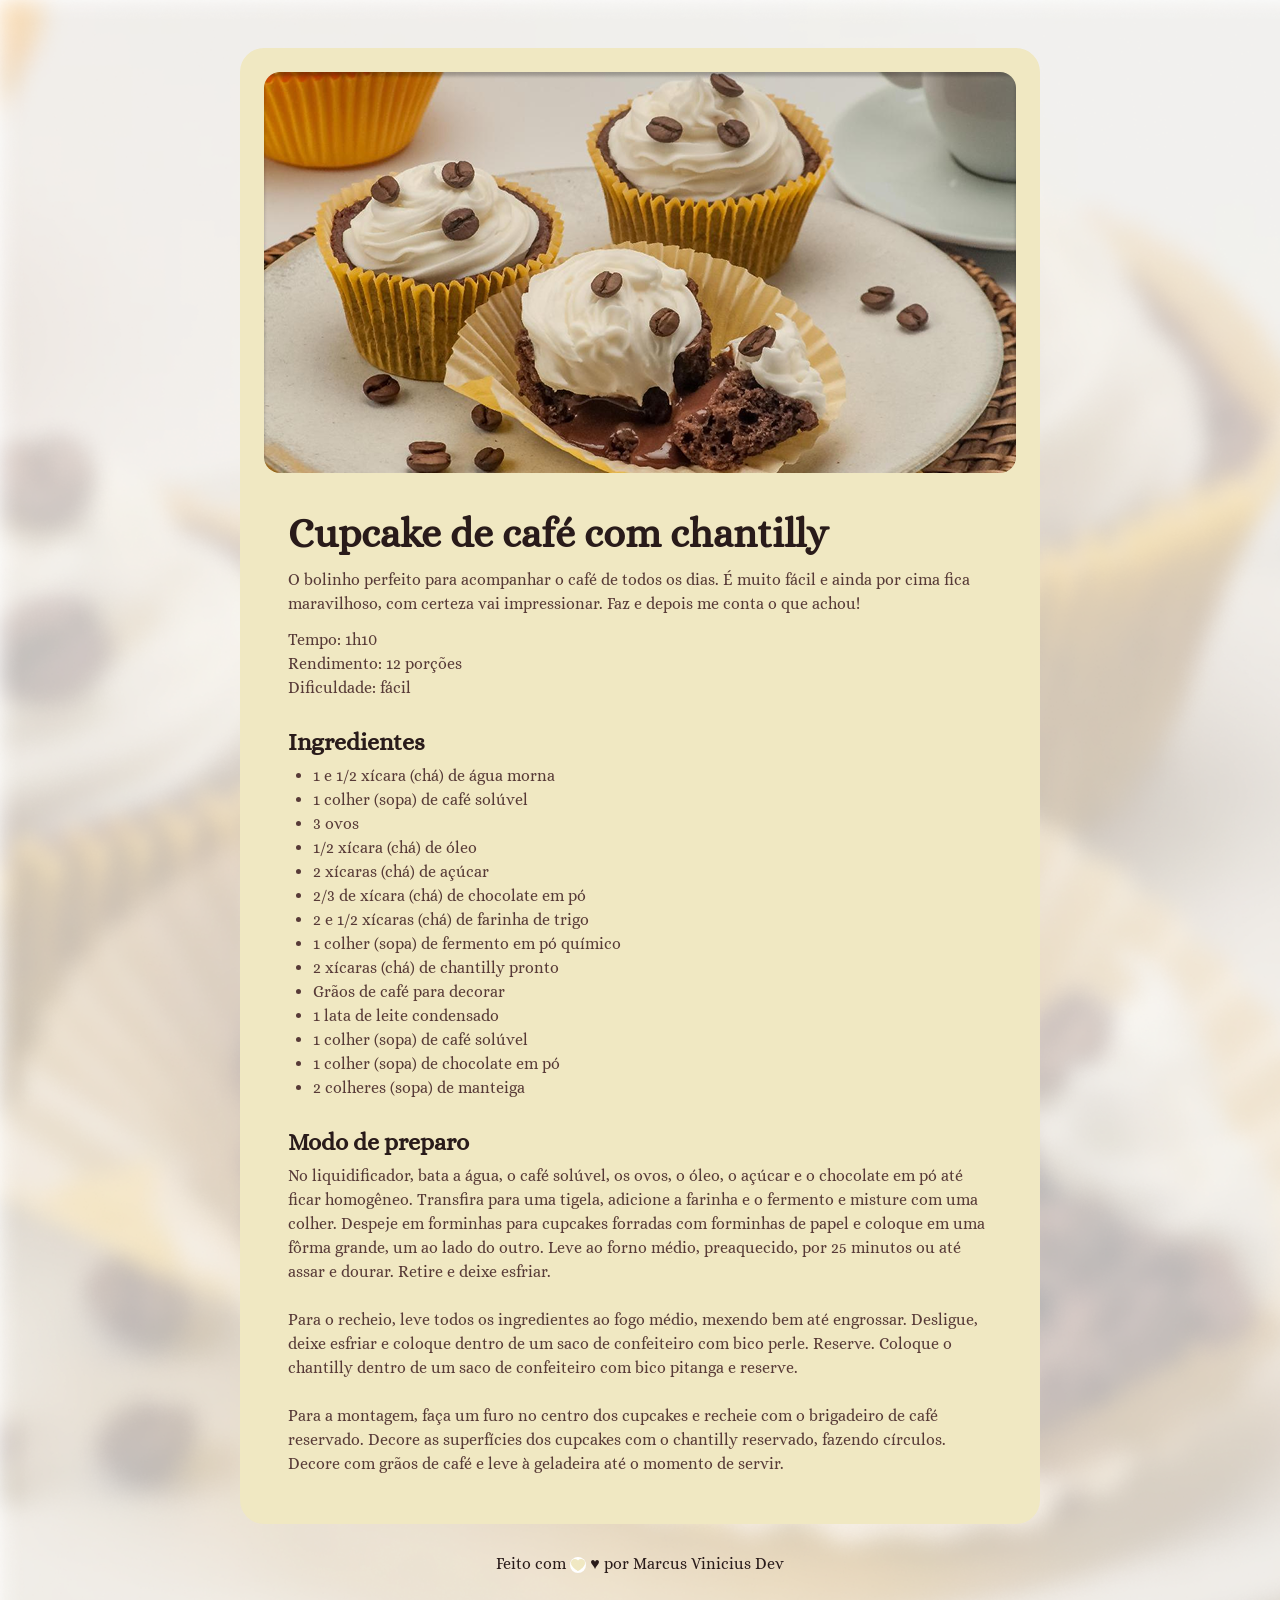
<file: projeto de receita/index.html>
<!doctype html>
<html lang="pt-br">
  <head>
    <link rel="preconnect" href="https://fonts.googleapis.com">
    <link rel="preconnect" href="https://fonts.gstatic.com" crossorigin>
    
    <meta charset="UTF-8" />
    <meta name="viewport" content="width=device-width, initial-scale=1.0" />
    <title>Página de Receita</title>

    <link rel="stylesheet" href="style.css" />
    <link href="https://fonts.googleapis.com/css2?family=Alice&display=swap" rel="stylesheet">
  </head>
  <body>
    <div id="page">
      <img src="assets/main-image.png" alt="Imagem de cupcakes com grãos de café com chantilly" />
      <main>
        <section id="about">
          <h1>Cupcake de café com chantilly</h1>
          <p>
            O bolinho perfeito para acompanhar o café de todos os dias. É muito
            fácil e ainda por cima fica maravilhoso, com certeza vai
            impressionar. Faz e depois me conta o que achou!
          </p>
          <p>
            Tempo: 1h10 <br />
            Rendimento: 12 porções <br />
            Dificuldade: fácil
          </p>
          <section id="ingredients">
              <h2>Ingredientes</h2>
            </section>
          <ul>
           <li> 1 e 1/2 xícara (chá) de água morna</li>
           <li> 1 colher (sopa) de café solúvel</li>
           <li> 3 ovos</li>
           <li> 1/2 xícara (chá) de óleo</li>
           <li> 2 xícaras (chá) de açúcar</li>
           <li> 2/3 de xícara (chá) de chocolate em pó</li>
           <li> 2 e 1/2 xícaras (chá) de farinha de trigo</li>
           <li> 1 colher (sopa) de fermento em pó químico</li>
           <li> 2 xícaras (chá) de chantilly pronto</li>
           <li> Grãos de café para decorar</li>
           <li> 1 lata de leite condensado</li>
           <li> 1 colher (sopa) de café solúvel</li>
           <li> 1 colher (sopa) de chocolate em pó</li>
           <li> 2 colheres (sopa) de manteiga</li>
          </ul>
        </section>
        <section id="preparation">
            <h2>Modo de preparo</h2>
            <p>No liquidificador, bata a água, o café solúvel, os ovos, o óleo, o açúcar e o chocolate em pó até ficar homogêneo. Transfira para uma tigela, adicione a farinha e o fermento e misture com uma colher. Despeje em forminhas para cupcakes forradas com forminhas de papel e coloque em uma fôrma grande, um ao lado do outro. Leve ao forno médio, preaquecido, por 25 minutos ou até assar e dourar. Retire e deixe esfriar. <br> <br> Para o recheio, leve todos os ingredientes ao fogo médio, mexendo bem até engrossar. Desligue, deixe esfriar e coloque dentro de um saco de confeiteiro com bico perle. Reserve. Coloque o chantilly dentro de um saco de confeiteiro com bico pitanga e reserve. <br> <br> Para a montagem, faça um furo no centro dos cupcakes e recheie com o brigadeiro de café reservado. Decore as superfícies dos cupcakes com o chantilly reservado, fazendo círculos. Decore com grãos de café e leve à geladeira até o momento de servir. </p>
        </section>
      </main>
    </div>
    <footer>Feito com <img src="./assets/ph_heart-fill.jpg" alt="Coração muito fofinho"> ♥ por Marcus Vinicius Dev</footer>
  </body>
</html>
</file>
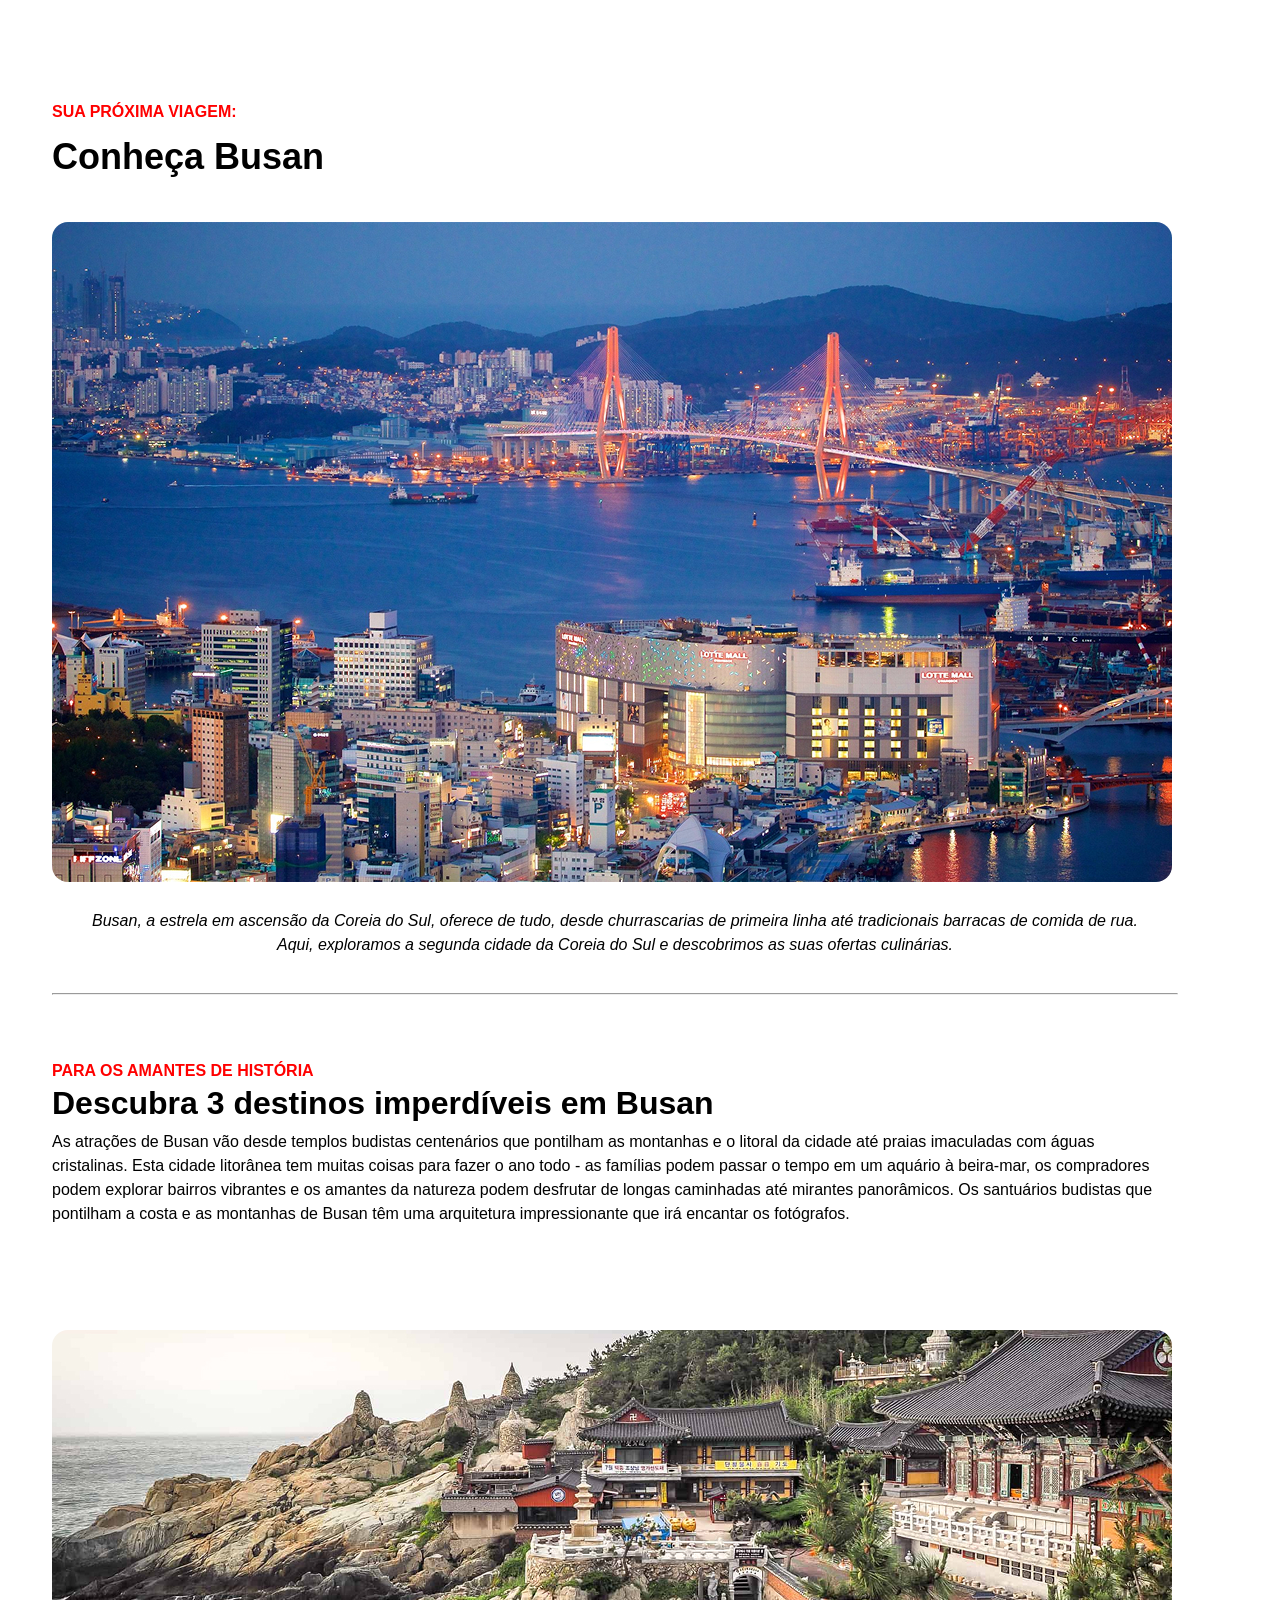
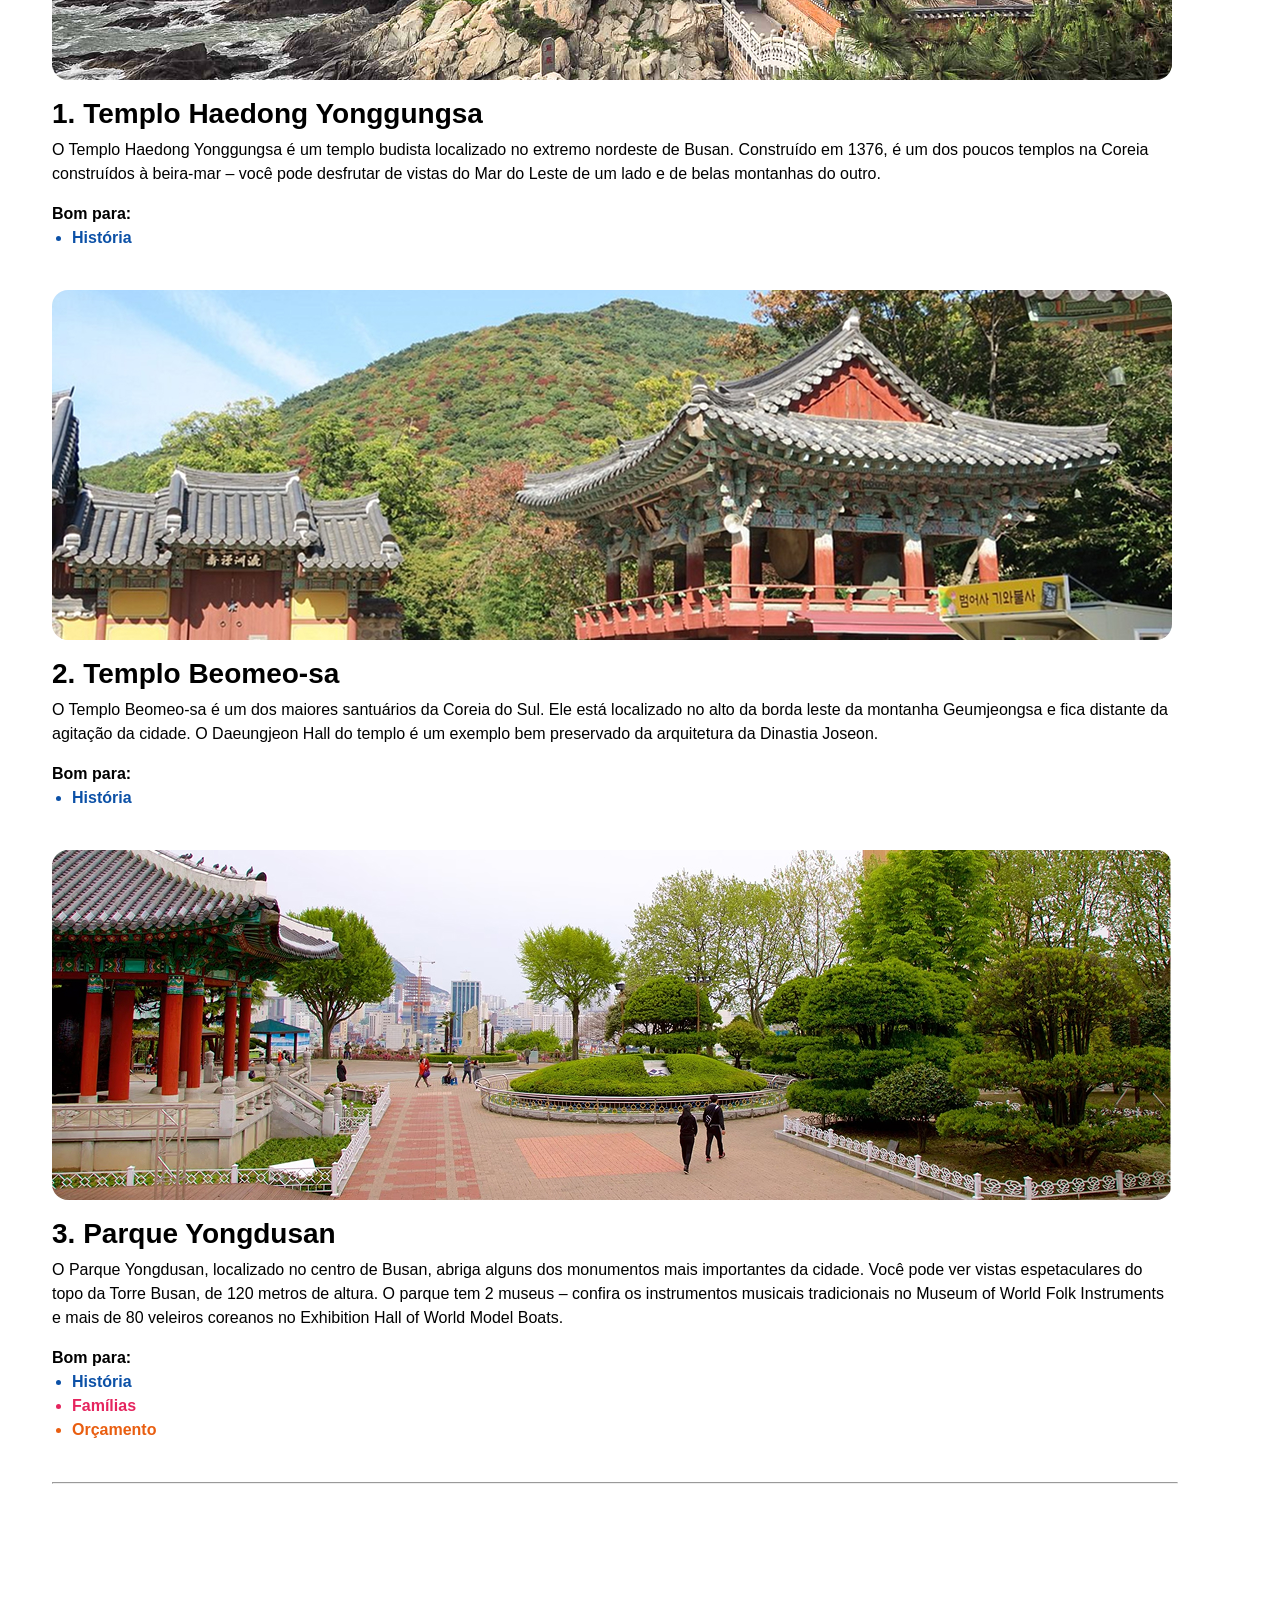
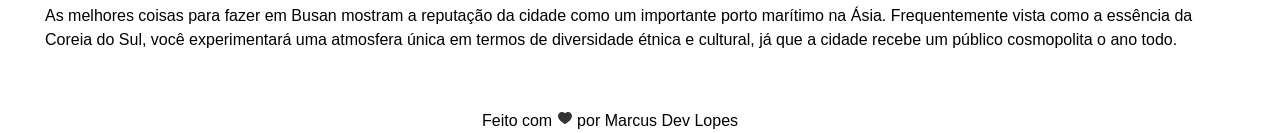
<file: projeto turismo/index.html>
<!DOCTYPE html>
<html lang="en">
<head>
  <meta charset="UTF-8">
  <meta name="viewport" content="width=device-width, initial-scale=1.0">
  <title>Agência de Turismo</title>
  <link rel="stylesheet" href="style.css">
</head>
<body>
  <div id="page">
  <section id="about">
    <p id="vermelho">SUA PRÓXIMA VIAGEM:</p>
    <H1>Conheça Busan</H1>
      <img src="./assets/image1.jpg" alt="Imagem de Busan">
      <p id="P">Busan, a estrela em ascensão da Coreia do Sul, oferece de tudo, desde churrascarias de primeira linha até tradicionais barracas de comida de rua. Aqui, exploramos a segunda cidade da Coreia do Sul e descobrimos as suas ofertas culinárias.</p>
      <hr>
  </section>
  <section id="about2">
    <p id="vermelho2">PARA OS AMANTES DE HISTÓRIA</p>
    <H2>Descubra 3 destinos imperdíveis em Busan</H2>
    <p id="PD">As atrações de Busan vão desde templos budistas centenários que pontilham as montanhas e o litoral da cidade até praias imaculadas com águas cristalinas. Esta cidade litorânea tem muitas coisas para fazer o ano todo - as famílias podem passar o tempo em um aquário à beira-mar, os compradores podem explorar bairros vibrantes e os amantes da natureza podem desfrutar de longas caminhadas até mirantes panorâmicos.
Os santuários budistas que pontilham a costa e as montanhas de Busan têm uma arquitetura impressionante que irá encantar os fotógrafos.</p>
  </section>
  <section id="about3">
    <img src="./assets/image2.jpg" alt="imagem do Templo Haedong Yonggungsa no nordeste de Busan">
    <h3>1. Templo Haedong Yonggungsa </h3>
    <p id="PR">O Templo Haedong Yonggungsa é um templo budista localizado no extremo nordeste de Busan. Construído em 1376, é um dos poucos templos na Coreia construídos à beira-mar – você pode desfrutar de vistas do Mar do Leste de um lado e de belas montanhas do outro. </p>
    <p><strong>Bom para:</strong></p>
    <ul>
      <li id="roxo">História</li>
    </ul>
  </section>
  <section id="about4">
    <img src="./assets/image3.jpg" alt="imagem de um dos maiores santuários da Coreia do Sul">
    <h3>2. Templo Beomeo-sa</h3>
    <p id="PR">O Templo Beomeo-sa é um dos maiores santuários da Coreia do Sul. Ele está localizado no alto da borda leste da montanha Geumjeongsa e fica distante da agitação da cidade. O Daeungjeon Hall do templo é um exemplo bem preservado da arquitetura da Dinastia Joseon.</p>
    <p><strong>Bom para:</strong></p>
    <ul>
      <li id="roxo">História</li>
    </ul>
  </section>
  <section id="about5">
    <img src="./assets/image4.jpg" alt="imagem do Parque Yongdusan, localizado no centro de Busan.">
  
    <h3>3. Parque Yongdusan</h3>
    <p id="PR">O Parque Yongdusan, localizado no centro de Busan, abriga alguns dos monumentos mais importantes da cidade. Você pode ver vistas espetaculares do topo da Torre Busan, de 120 metros de altura. O parque tem 2 museus – confira os instrumentos musicais tradicionais no Museum of World Folk Instruments e mais de 80 veleiros coreanos no Exhibition Hall of World Model Boats.</p>
    <p><strong>Bom para:</strong></p>
    <ul>
      <li id="roxo">História</li>
      <li id="rosa">Famílias</li>
      <li id="laranja">Orçamento</li>
    </ul>
  </section>
  <hr>
  </div>
  <footer id="footer">As melhores coisas para fazer em Busan mostram a reputação da cidade como um importante porto marítimo na Ásia. Frequentemente vista como a essência da Coreia do Sul, você experimentará uma atmosfera única em termos de diversidade étnica e cultural, já que a cidade recebe um público cosmopolita o ano todo.</footer>
    <footer></footer><p id="pfooter">Feito com  <img src="./assets/ph_heart-fill (1).svg" alt=""> por Marcus Dev Lopes
  </footer></p>
</body>
</html>
</file>
<file: projeto de receita/style.css>
* {
  margin: 0;
  padding: 0;
}
:root {
  font-family: "Alice", serif;
  line-height: 150%;
  color: #573A37;
}     
body {
  background-image: url("assets/bg-image.png");
  background-size: cover;
}

#page {
  box-sizing: border-box;
  width: 800px;
  padding: 24px;
  background-color: #F0E8C2;
  border-radius: 24px;
  margin: 48px auto 28px ;

}

img {
  border-radius: 16px;
}
main{
  padding: 24px;
}
section + section {
  margin-top: 24px;
}
#about p + p{
  margin-top: 12px;
}
h1 {
  line-height: 140%;
  font-size: 40px;
  
}
h2 {
  font-size: 24px;
  margin-top: 24px;
}
h1,h2 {
  color: #291B1A;
  margin-bottom: 4px;
  line-height: 150%;
}
ul{
  padding-left: 25px;
}
footer {
  color:#291B1A;
  text-align: center;
  padding-bottom: 48px;
}
footer img {
  vertical-align: middle;
}
</file>
<file: projeto turismo/style.css>
* {
  margin: 0;
  padding: 0;
  
}
:root {
  font-family: open-sans, sans-serif;
  line-height: 150%;
}     
body {
  background-size: cover;
}
#page {
  box-sizing: border-box;
  width: 1200px;
  padding: 12px;
  margin: 88px auto 28px ;

}
#vermelho {
  color: red;
  font-weight: bold;
  font-size: 16px;
  margin-bottom: 8px;
}
#vermelho2 {
  color: red;
  font-weight: bold;
  font-size: 16px;
  margin-top: 64px;
}
h1 {
  line-height: 140%;
  font-size: 36px;
  font-weight: bold;
}
h2{
  font-size: 32px;
  font-weight: bold;
  margin-bottom: 15px;
  margin-top: 8px;
}
h3{
  font-size: 28px;
  font-weight: bold;
  margin-bottom: 12px;
  margin-top: 15px;
}
img {
  border-radius: 16px;
  margin-top: 40px;
}
#P {
  font-style: italic;
  line-height: 150%;
  text-align: center;
  padding: 20px;
  margin-right: 50px; 
  margin-bottom: 16px;
}
#roxo {
  color: #0C51A7;
  font-weight: bold;
  font-size: 16px;
}
#rosa {
  color: #E5245E;
  font-weight: bold;
  font-size: 16px;
}
#laranja {
  color: #E95E10;
  font-weight: bold;
  font-size: 16px;
}
hr{
  margin-right: 50px;
  
  /* margin-bottom: 64px; */
}
p{
  margin-right: 60px; 
}
#PD{
  margin-bottom: 64px;
}
#PR{
  margin-bottom: 16px;
}
ul{
  margin-left: 20px;
}
#laranja{
  margin-bottom: 40px;
}
#footer{
  /* text-align: center;
  font-size: 16px;
  margin: 10px auto 28px ;
  width: 1100px;
  margin-left: 1325px; */
  /* box-sizing: border-box; */
  /* text-align: center; */
  /* background-size: cover; */
  width: 1190px;
  padding: 8px;
  margin: 100px auto 10px ;
}

#pfooter{
  box-sizing: border-box;
  text-align: center;
  
}
</file>
